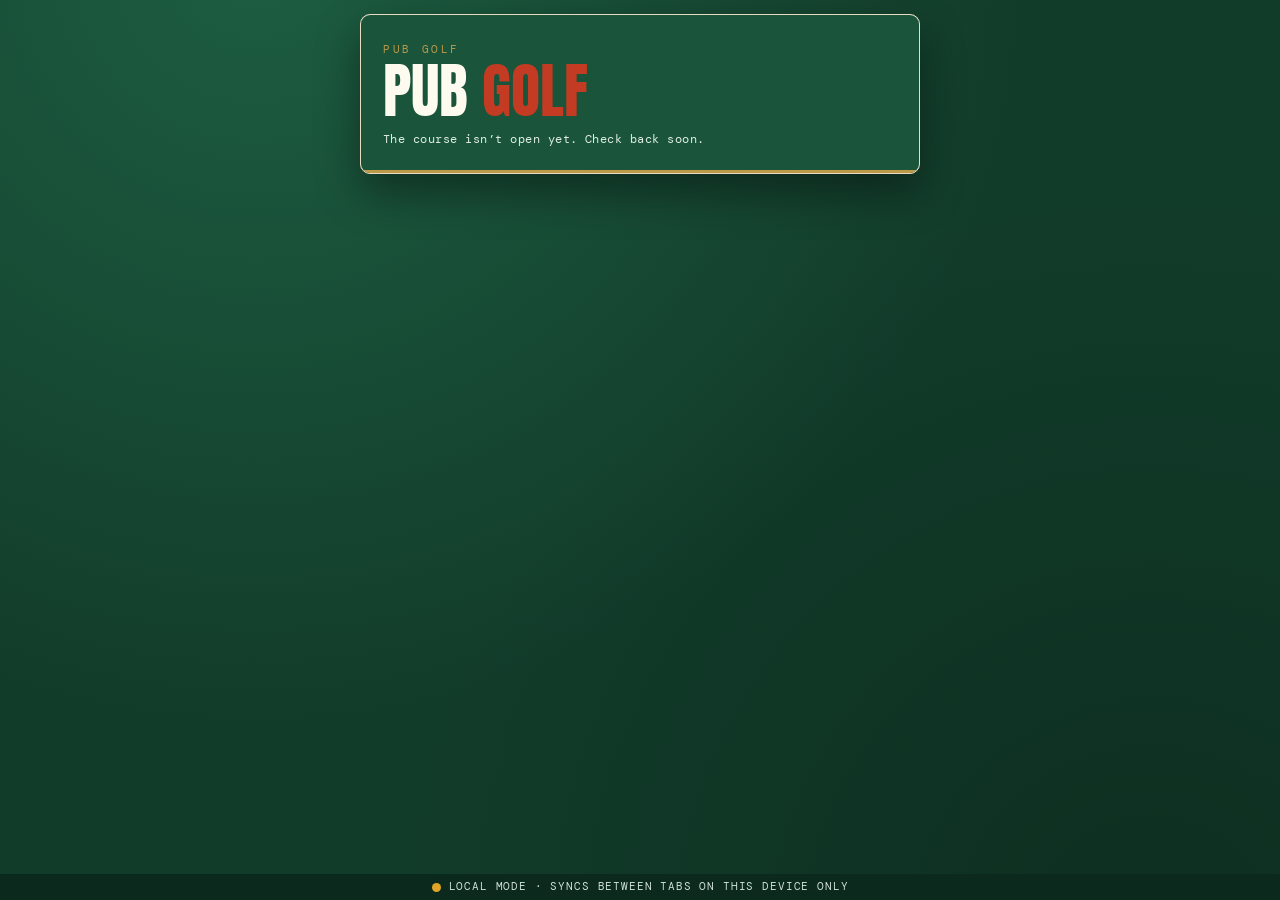
<file: index.html>
<!DOCTYPE html>
<html lang="en">
<head>
<meta charset="UTF-8">
<meta name="viewport" content="width=device-width, initial-scale=1, viewport-fit=cover">
<meta name="theme-color" content="#123c2a">
<title>Pub Golf</title>
<link rel="preconnect" href="https://fonts.googleapis.com">
<link rel="preconnect" href="https://fonts.gstatic.com" crossorigin>
<link href="https://fonts.googleapis.com/css2?family=Anton&family=DM+Sans:opsz,wght@9..40,400;9..40,500;9..40,700&family=DM+Mono:wght@400;500&display=swap" rel="stylesheet">
<link rel="stylesheet" href="assets/style.css">
</head>
<body>
<main class="wrap" id="app" aria-live="polite"></main>
<script src="assets/core.js"></script>
<script>
(function () {
'use strict';
const { esc, fmtPar, parClass } = PG;
const app = document.getElementById('app');
let st = null, tab = 'card', meId = PG.me.get();
try { tab = sessionStorage.getItem('pg_tab') || 'card'; } catch (e) {}
const dismissedKey = PG.store.key + ':dismissed';
const getDismissed = () => { try { return localStorage.getItem(dismissedKey); } catch (e) { return null; } };

function me() { return st && st.players.find(p => p.id === meId); }

function render(force) {
  if (!st) return;
  document.title = st.game.status === 'draft' || !st.holes.length ? 'Pub Golf' : st.game.name + ' · Pub Golf';
  if (st.game.status === 'draft' || !st.holes.length) return blank();
  const p = me();
  if (!p && st.game.status === 'live') {
    /* don't wipe a name being typed when another tab changes the data */
    if (!force && document.activeElement && document.activeElement.id === 'nm') return;
    return join();
  }
  game(p);
}

/* Draft: the public page shows nothing about the course until the organiser opens it. */
function blank() {
  app.innerHTML = '<section class="panel"><div class="hero"><div class="eyebrow">Pub Golf</div><h1>Pub <span>Golf</span></h1>' +
    '<p class="sub-h">The course isn’t open yet. Check back soon.</p></div></section>';
}

function join(err) {
  const g = st.game, par = PG.coursePar(st);
  app.innerHTML =
    '<section class="panel"><div class="hero"><div class="eyebrow">' + (g.date ? esc(PG.fmtDate(g.date)) : 'Pub Golf') + '</div>' +
    '<h1>' + esc(g.name) + '</h1><p class="sub-h">' + st.holes.length + ' holes · par ' + par + ' · ' + st.players.length + ' playing</p></div>' +
    '<form class="bd" id="jf" novalidate><div class="field"><label for="nm">Your name</label>' +
    '<input id="nm" maxlength="24" autocomplete="nickname" autocapitalize="words" required placeholder="What should the board call you?"></div>' +
    '<button class="btn" type="submit">Tee off →</button><p class="err" id="je">' + esc(err || '') + '</p>' +
    '<p class="muted">Already playing on another phone? Enter the same name to pick up your card.</p></form></section>';
  const f = document.getElementById('jf');
  f.addEventListener('submit', async ev => {
    ev.preventDefault();
    const name = document.getElementById('nm').value, b = f.querySelector('button');
    b.disabled = true;
    try { setMe((await PG.store.join(name)).id); }
    catch (e) {
      if (e.message === 'name_taken' && confirm('“' + name.trim() + '” is already playing. Is that you?')) {
        try { setMe((await PG.store.join(name, true)).id); return; } catch (x) { e = x; }
      }
      document.getElementById('je').textContent = PG.errText(e); b.disabled = false;
    }
  });
  setTimeout(() => document.getElementById('nm') && document.getElementById('nm').focus(), 50);
}

function setMe(id) { meId = id; PG.me.set(id); render(true); }

function game(p) {
  const g = st.game, rows = PG.leaderboard(st), mine = p && rows.find(r => r.p.id === p.id);
  const cur = st.holes.find(h => h.id === g.current), bc = PG.latestBroadcast(st);
  const tabs = [['card', 'My card'], ['board', 'Board'], ['course', 'Course'], ['rules', 'Rules']].filter(t => p || t[0] !== 'card');
  if (!tabs.some(t => t[0] === tab)) tab = tabs[0][0];
  let h = '<header class="topbar"><div class="who"><div class="course">' + esc(g.name) + (g.status === 'finished' ? ' · Final' : '') + '</div>' +
    '<div class="pname">' + (p ? esc(p.name) : 'Final results') + '</div>' +
    '<div class="meta">' + (cur && g.status === 'live' ? 'Now at hole ' + (PG.holeIndex(st, cur.id) + 1) + ': ' + esc(cur.venue) : st.holes.length + ' holes · par ' + PG.coursePar(st)) +
    (g.settings.lastOrders && g.status === 'live' ? ' · last orders ' + g.settings.lastOrders : '') + '</div></div>' +
    (p ? '<button type="button" id="sw">Not you?</button>' : '') + '</header>';
  if (bc && bc.id !== getDismissed()) h += '<div class="banner" role="status"><div><b>From the organiser</b>' + esc(bc.body) + '</div><button class="x" type="button" id="bx" aria-label="Dismiss">✕</button></div>';
  h += '<nav class="tabs" role="tablist">' + tabs.map(t => '<button type="button" role="tab" data-t="' + t[0] + '" aria-selected="' + (tab === t[0]) + '" class="' + (tab === t[0] ? 'active' : '') + '">' + t[1] + '</button>').join('') + '</nav>';
  h += '<section class="panel">' + ({ card: () => card(p, mine), board: () => board(rows, p), course, rules })[tab]() + '</section>';
  h += PG.promoHtml(st);
  app.innerHTML = h;
}

function card(p, mine) {
  const sc = st.scores[p.id] || {}, g = st.game;
  return st.holes.map((h, i) => {
    const e = sc[h.id], v = PG.holeScore(h, e, g), why = g.status === 'finished' ? 'finished' : PG.blockReason(st, h);
    const tag = h.mode !== 'none' ? '<span class="tag' + (h.mode === 'bonus' ? ' green' : h.mode === 'required' ? ' brass' : '') + '">' + PG.MODE_TAG[h.mode] + '</span>' : '';
    const cell = v != null ? '<span class="sc set">' + v + '</span>' : why && why !== 'finished' ? '<span class="sc lock" aria-label="Not open">🔒</span>' : '<span class="sc">—</span>';
    return '<button type="button" class="hole-row' + (h.id === g.current && g.status === 'live' ? ' now' : '') + '" data-h="' + h.id + '"' + (why ? ' aria-disabled="true"' : '') + '>' +
      '<span class="hole-no">' + (i + 1) + '</span><span class="hole-mid"><span class="nm">' + esc(h.venue) + '</span>' +
      '<span class="dr">' + esc(h.drink || 'Any drink') + (h.soft ? ' · or ' + esc(h.soft) : '') + '</span>' +
      (h.activity && h.mode !== 'none' ? '<span class="ff">' + tag + esc(h.activity) + '</span>' : '') + '</span>' +
      '<span class="hole-par">par<b>' + h.par + '</b></span>' + cell + '</button>';
  }).join('') +
    '<div class="card-foot"><span class="lbl">Total · thru ' + mine.thru + '</span><span class="val">' + (mine.thru ? mine.total : '—') +
    (mine.thru ? '<small class="' + parClass(mine.toPar) + '">' + fmtPar(mine.toPar) + '</small>' : '') + '</span></div>';
}

function board(rows, p) {
  if (!rows.length) return '<p class="empty">No players yet.</p>';
  const lb = rows.map(r => '<div class="lb-row' + (r.pos === 1 && r.thru ? ' lead' : '') + (p && r.p.id === p.id ? ' me' : '') + '">' +
    '<span class="lb-pos">' + (r.thru ? (r.tie ? 'T' : '') + r.pos : '–') + '</span>' +
    '<span class="lb-name">' + esc(r.p.name) + '<span class="thru">' + (r.thru === st.holes.length ? 'Finished' : 'Thru ' + r.thru) + (r.pens ? ' · ' + r.pens + ' pen' : '') + '</span></span>' +
    '<span class="lb-topar ' + parClass(r.toPar) + '">' + (r.thru ? fmtPar(r.toPar) : '') + '</span><span class="lb-tot">' + (r.thru ? r.total + ' shots' : '') + '</span></div>').join('');
  return lb + '<details><summary class="res-tools" style="cursor:pointer;list-style:none"><span class="btn ghost sm">Show full grid</span><span class="btn ghost sm" id="csv" role="button">Download CSV</span></summary>' + grid(rows) + '</details>';
}

function grid(rows) {
  return '<div class="res-scroll"><table class="res"><thead><tr><th class="nm">Player</th>' + st.holes.map((h, i) => '<th title="' + esc(h.venue) + '">' + (i + 1) + '<br>p' + h.par + '</th>').join('') + '<th>Tot</th><th>+/−</th></tr></thead><tbody>' +
    rows.map(r => '<tr><td class="nm">' + esc(r.p.name) + '</td>' + r.cells.map(c => '<td>' + (c.v == null ? '' : c.e.result === 'forfeit' ? 'F' + c.v : c.e.result === 'dnf' ? 'X' + c.v : c.v) + '</td>').join('') +
      '<td class="tot">' + (r.thru ? r.total : '') + '</td><td class="' + parClass(r.toPar) + '">' + (r.thru ? fmtPar(r.toPar) : '') + '</td></tr>').join('') +
    '</tbody></table></div><p class="muted" style="padding:10px 14px">F = forfeit, X = didn’t finish.</p>';
}

function course() {
  return st.holes.map((h, i) => '<article class="course-item"><div class="top"><span class="hole-no">' + (i + 1) + '</span><div style="flex:1;min-width:0"><h2 style="font-size:20px">' + esc(h.venue) + '</h2>' +
    (h.address ? '<a href="' + PG.mapUrl(h) + '" target="_blank" rel="noopener">' + esc(h.address) + ' ↗</a>' : '<a href="' + PG.mapUrl(h) + '" target="_blank" rel="noopener">Open in Maps ↗</a>') + '</div>' +
    '<span class="hole-par">par<b>' + h.par + '</b></span></div><dl>' +
    '<dt>Drink</dt><dd>' + esc(h.drink || 'Any drink') + '</dd>' + (h.soft ? '<dt>Soft</dt><dd>' + esc(h.soft) + ' (same par)</dd>' : '') +
    (h.mode !== 'none' ? '<dt>' + PG.MODE_TAG[h.mode] + '</dt><dd>' + esc(h.activity) + (h.mode === 'required' ? ' (skip it: +' + h.strokes + ')' : '') + '</dd>' : '') +
    (h.arrive ? '<dt>Arrive</dt><dd>by ' + h.arrive + '</dd>' : '') + (h.notes ? '<dt>Note</dt><dd>' + esc(h.notes) + '</dd>' : '') + '</dl></article>').join('');
}

function rules() {
  const g = st.game, li = (a, mark) => a.map(x => '<li><span class="pen">' + mark + '</span>' + esc(x) + '</li>').join('');
  return '<div class="bd rules"><h3>How to play</h3><ul>' + g.rules.how.map((x, i) => '<li><span class="pen">' + (i + 1) + '</span>' + esc(x) + '</li>').join('') +
    '<li><span class="pen">' + (g.rules.how.length + 1) + '</span>Didn’t finish a drink? That scores par + ' + g.settings.dnf + '.</li></ul>' +
    (g.penalties.length ? '<h3>Penalty strokes</h3><ul>' + g.penalties.map(p => '<li><span class="pen">+' + p.strokes + '</span>' + esc(p.label) + '</li>').join('') + '</ul>' : '') +
    (g.rules.etiquette.length ? '<h3>Etiquette</h3><ul>' + li(g.rules.etiquette, '·') + '</ul>' : '') + '</div>';
}

app.addEventListener('click', ev => {
  const t = ev.target.closest('[data-t]');
  if (t) { tab = t.dataset.t; try { sessionStorage.setItem('pg_tab', tab); } catch (e) {} render(); return; }
  if (ev.target.closest('#sw')) { if (confirm('Switch player on this phone? Your scores stay on the board.')) setMe(null); return; }
  if (ev.target.closest('#bx')) { const b = PG.latestBroadcast(st); try { localStorage.setItem(dismissedKey, b.id); } catch (e) {} render(); return; }
  if (ev.target.closest('#csv')) { ev.preventDefault(); PG.download((st.game.name || 'pub-golf').replace(/\W+/g, '-') + '-results.csv', PG.resultsCsv(st), 'text/csv'); return; }
  const row = ev.target.closest('[data-h]');
  if (row) {
    const h = st.holes.find(x => x.id === row.dataset.h), p = me();
    if (!h || !p) return;
    if (st.game.status === 'finished') return PG.toast('The round is finished.');
    const why = PG.blockReason(st, h);
    if (why) return PG.toast(PG.errText(new Error(why)));
    PG.sheet({ st, hole: h, entry: (st.scores[p.id] || {})[h.id],
      onSave: e => PG.store.submit(p.id, h.id, e), onClear: () => PG.store.submit(p.id, h.id, null) });
  }
});

PG.store.subscribe(v => { st = v; render(); });
PG.store.get().then(v => { st = v; render(); });
PG.liveStrip();
})();
</script>
</body>
</html>
</file>
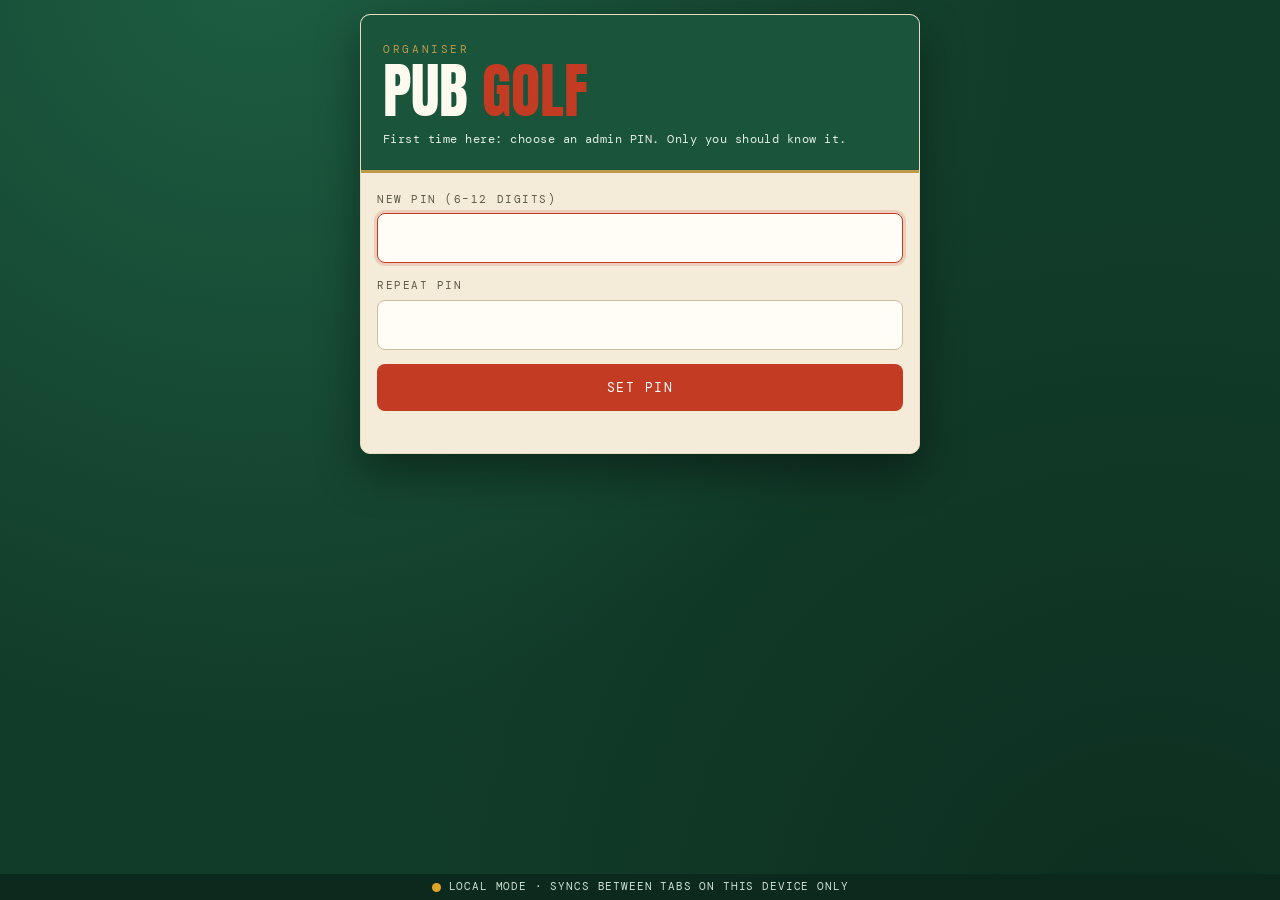
<file: admin.html>
<!DOCTYPE html>
<html lang="en">
<head>
<meta charset="UTF-8">
<meta name="viewport" content="width=device-width, initial-scale=1, viewport-fit=cover">
<meta name="theme-color" content="#123c2a">
<meta name="robots" content="noindex">
<title>Admin · Pub Golf</title>
<link rel="preconnect" href="https://fonts.googleapis.com">
<link rel="preconnect" href="https://fonts.gstatic.com" crossorigin>
<link href="https://fonts.googleapis.com/css2?family=Anton&family=DM+Sans:opsz,wght@9..40,400;9..40,500;9..40,700&family=DM+Mono:wght@400;500&display=swap" rel="stylesheet">
<link rel="stylesheet" href="assets/style.css">
<style>
  .hole-ed{border-bottom:1px solid var(--line)}
  .hole-ed:last-child{border-bottom:none}
  .hole-ed>.hole-row{cursor:pointer}
  .hole-ed.open>.hole-row{background:var(--felt);color:var(--card)}
  .hole-ed.open>.hole-row .dr,.hole-ed.open>.hole-row .hole-par{color:#cfe0d5}
  .hole-ed.open>.hole-row .hole-par b{color:#fff}
  .hole-form{padding:16px;background:var(--card)}
  .hole-form .tools{display:flex;gap:8px;flex-wrap:wrap;margin-top:6px}
  .hole-form .tools .btn{flex:1;min-width:90px}
  .chev{font-family:"DM Mono",monospace;font-size:12px;color:var(--ink-soft);flex:none}
  .live-holes .hole-row{cursor:default}
  .mini{display:flex;gap:6px;flex:none}
  .mini button{min-width:44px;min-height:40px;border-radius:8px;border:1.5px solid var(--line);background:var(--paper);cursor:pointer;font-family:"DM Mono",monospace;font-size:10px;letter-spacing:.06em;text-transform:uppercase;padding:0 8px}
  .mini button.on{background:var(--flag);border-color:var(--flag);color:#fff}
  .mini button.cur{background:var(--felt);border-color:var(--felt);color:#fff}
  .status-seg{display:flex;gap:4px;background:var(--card-2);padding:4px;border-radius:9px}
  .status-seg button{flex:1;border:none;background:none;padding:12px 4px;border-radius:6px;cursor:pointer;font-family:"DM Mono",monospace;font-size:11px;letter-spacing:.08em;text-transform:uppercase;color:var(--ink-soft)}
  .status-seg button.on{background:var(--flag);color:#fff}
  .status-seg button.on[data-s=draft]{background:#8b8670}
  .status-seg button.on[data-s=finished]{background:var(--felt)}
  .pen-ed{display:grid;grid-template-columns:1fr 70px 44px;gap:6px;margin-bottom:6px}
  .pen-ed input{padding:10px;border:1.5px solid var(--line);border-radius:8px;background:var(--paper);font-size:15px;min-width:0}
  .pen-ed button{border:1.5px solid var(--line);border-radius:8px;background:var(--paper);cursor:pointer}
  .links{display:grid;gap:8px}
  .links a{display:flex;justify-content:space-between;gap:10px;padding:12px;border:1.5px solid var(--line);border-radius:8px;background:var(--paper);text-decoration:none;font-size:14px;overflow:hidden}
  .links a span:last-child{font-family:"DM Mono",monospace;font-size:12px;color:var(--ink-soft);white-space:nowrap;overflow:hidden;text-overflow:ellipsis}
  .danger{border-top:1px dashed var(--line);margin-top:18px;padding-top:14px}
  .p-act{display:flex;gap:4px;justify-content:flex-end}
  .p-act button{border:none;background:none;cursor:pointer;font-size:13px;padding:6px;border-radius:6px}
  .p-act button:hover{background:var(--paper)}
</style>
</head>
<body>
<main class="wrap" id="app"></main>
<script src="assets/core.js"></script>
<script>
(function () {
'use strict';
const { esc, fmtPar, parClass } = PG, S = PG.store;
const app = document.getElementById('app');
const PIN_KEY = S.key + ':admin';
let st = null, PIN = null, tab = 'course', openHole = null;
try { PIN = sessionStorage.getItem(PIN_KEY); tab = sessionStorage.getItem('pg_admin_tab') || 'course'; } catch (e) {}

/* Unsaved form edits pause live re-renders so typing is never wiped. */
const dirty = () => !!app.querySelector('form[data-dirty]');
app.addEventListener('input', ev => { const f = ev.target.closest('form.track'); if (f) f.dataset.dirty = '1'; });

async function act(fn, ok) {
  try { const r = await fn(); if (ok) PG.toast(ok); return r; }
  catch (e) { PG.toast(PG.errText(e)); if (e.message === 'bad_pin') signOut(); throw e; }
}
function signOut() { PIN = null; try { sessionStorage.removeItem(PIN_KEY); } catch (e) {} render(); }

function render(force) {
  if (!st) return;
  if (!force && dirty()) return;
  if (!PIN) return gate();
  const g = st.game;
  const tabs = [['course', 'Course'], ['live', 'Live'], ['scores', 'Scores'], ['settings', 'Settings'], ['tools', 'Tools']];
  app.innerHTML =
    '<header class="topbar"><div class="who"><div class="course">Organiser · ' + ({ draft: 'Draft, hidden', live: 'Live', finished: 'Finished' })[g.status] + '</div>' +
    '<div class="pname">' + esc(g.name) + '</div><div class="meta">' + st.holes.length + ' holes · par ' + PG.coursePar(st) + ' · ' + st.players.length + ' players</div></div>' +
    '<button type="button" data-a="signout">Lock</button></header>' +
    '<nav class="tabs" role="tablist">' + tabs.map(t => '<button type="button" role="tab" data-t="' + t[0] + '" aria-selected="' + (tab === t[0]) + '" class="' + (tab === t[0] ? 'active' : '') + '">' + t[1] + '</button>').join('') + '</nav>' +
    ({ course, live, scores, settings, tools })[tab]();
}

/* ---------- PIN gate ---------- */
function gate() {
  const first = !st.hasPin;
  app.innerHTML = '<section class="panel"><div class="hero"><div class="eyebrow">Organiser</div><h1>Pub <span>Golf</span></h1>' +
    '<p class="sub-h">' + (first ? 'First time here: choose an admin PIN. Only you should know it.' : 'Enter your admin PIN.') + '</p></div>' +
    '<form class="bd" id="gf" novalidate><div class="field"><label for="pin">' + (first ? 'New PIN (6–12 digits)' : 'PIN') + '</label>' +
    '<input id="pin" type="password" inputmode="numeric" autocomplete="' + (first ? 'new-password' : 'current-password') + '" maxlength="12" required></div>' +
    (first ? '<div class="field"><label for="pin2">Repeat PIN</label><input id="pin2" type="password" inputmode="numeric" autocomplete="new-password" maxlength="12" required></div>' : '') +
    '<button class="btn" type="submit">' + (first ? 'Set PIN' : 'Unlock') + '</button><p class="err" id="ge"></p></form></section>';
  const f = document.getElementById('gf');
  f.addEventListener('submit', async ev => {
    ev.preventDefault();
    const p = document.getElementById('pin').value.trim(), er = document.getElementById('ge'), b = f.querySelector('button');
    er.textContent = '';
    if (first && p !== document.getElementById('pin2').value.trim()) { er.textContent = 'PINs don’t match.'; return; }
    b.disabled = true;
    try { await (first ? S.initPin(p) : S.checkPin(p)); PIN = p; try { sessionStorage.setItem(PIN_KEY, p); } catch (e) {} st = await S.get(); render(true); }
    catch (e) { er.textContent = PG.errText(e); b.disabled = false; }
  });
  setTimeout(() => { const i = document.getElementById('pin'); i && i.focus(); }, 50);
}

/* ---------- Course: venues, drinks, activities ---------- */
function opts(list, val, labelFn) {
  return list.map(x => { const v = typeof x === 'string' ? x : x.name; return '<option value="' + esc(v) + '"' + (v === val ? ' selected' : '') + '>' + esc(labelFn ? labelFn(x) : v) + '</option>'; }).join('');
}
/* A select of preset choices plus "Custom…" that reveals a free-text box. */
function choice(name, label, list, val, opt) {
  const names = list.map(x => typeof x === 'string' ? x : x.name), custom = !!val && !names.includes(val);
  return '<div class="field"><label for="' + name + '">' + label + '</label><select id="' + name + '" data-choice="' + name + '">' +
    (opt.none ? '<option value=""' + (!val ? ' selected' : '') + '>' + opt.none + '</option>' : '') +
    opts(list, custom ? null : val, opt.fmt) + '<option value="__custom"' + (custom ? ' selected' : '') + '>Custom…</option></select>' +
    '<input name="' + name + '" data-custom="' + name + '" value="' + esc(custom ? val : '') + '" maxlength="' + (opt.max || 80) + '" placeholder="Type your own"' + (custom ? '' : ' hidden') + ' style="margin-top:6px"></div>';
}
function holeForm(h) {
  const P = st.game.presets;
  return '<form class="hole-form track" data-id="' + esc(h.id || '') + '" novalidate>' +
    '<div class="field"><label for="venue">Venue *</label><input id="venue" name="venue" value="' + esc(h.venue) + '" maxlength="60" required placeholder="e.g. The Red Lion"></div>' +
    '<div class="row3"><div class="field"><label for="address">Address</label><input id="address" name="address" value="' + esc(h.address) + '" maxlength="120" placeholder="Street, postcode"></div>' +
    '<div class="field"><label for="arrive">Arrive by</label><input id="arrive" name="arrive" type="time" value="' + esc(h.arrive) + '"></div></div>' +
    '<div class="field"><label for="notes">Notes for players</label><input id="notes" name="notes" value="' + esc(h.notes) + '" maxlength="200" placeholder="e.g. Upstairs bar, cash only"></div>' +
    '<div class="row3">' + choice('drink', 'Drink', P.drinks, h.drink, { fmt: d => d.name + ' (par ' + d.par + ')', none: 'Any drink' }) +
    '<div class="field"><label for="par">Par</label><input id="par" name="par" type="number" inputmode="numeric" min="1" max="10" value="' + h.par + '"></div></div>' +
    choice('soft', 'Soft option (same par)', P.softs, h.soft, { none: 'None' }) +
    choice('activity', 'Activity', P.activities, h.activity, { none: 'No activity', max: 200 }) +
    '<div class="row3"><div class="field"><label for="mode">Activity rule</label><select id="mode" name="mode">' +
    Object.entries(PG.MODES).filter(([k]) => k !== 'none').map(([k, v]) => '<option value="' + k + '"' + (h.mode === k || (h.mode === 'none' && k === 'forfeit') ? ' selected' : '') + '>' + v + '</option>').join('') + '</select></div>' +
    '<div class="field"><label for="strokes">Skip +</label><input id="strokes" name="strokes" type="number" min="1" max="5" value="' + h.strokes + '"></div></div>' +
    '<div class="tools"><button class="btn" type="submit">Save hole</button>' +
    (h.id ? '<button class="btn ghost" type="button" data-a="up">↑ Up</button><button class="btn ghost" type="button" data-a="down">↓ Down</button><button class="btn ghost" type="button" data-a="del">Delete</button>'
      : '<button class="btn ghost" type="button" data-a="cancel">Cancel</button>') + '</div></form>';
}
const blankHole = () => { const d = st.game.presets.drinks[0]; return { id: '', venue: '', address: '', arrive: '', notes: '', drink: d ? d.name : '', soft: st.game.presets.softs[0] || '', par: d ? d.par : 4, activity: '', mode: 'forfeit', strokes: 1 }; };
function course() {
  const rows = st.holes.map((h, i) => '<div class="hole-ed' + (openHole === h.id ? ' open' : '') + '">' +
    '<div class="hole-row" role="button" tabindex="0" data-open="' + h.id + '" aria-expanded="' + (openHole === h.id) + '"><span class="hole-no">' + (i + 1) + '</span>' +
    '<span class="hole-mid"><span class="nm">' + esc(h.venue) + '</span><span class="dr">' + esc(h.drink || 'Any drink') + (h.mode !== 'none' ? ' · ' + PG.MODE_TAG[h.mode] : '') + '</span></span>' +
    '<span class="hole-par">par<b>' + h.par + '</b></span><span class="chev">' + (openHole === h.id ? '▲' : '▼') + '</span></div>' +
    (openHole === h.id ? holeForm(h) : '') + '</div>').join('');
  const adding = openHole === 'new';
  return '<section class="panel">' + (rows || (adding ? '' : '<p class="empty">No holes yet. Add your first pub below.<br>Players see a blank page until you go live.</p>')) +
    (adding ? '<div class="hole-ed open"><div class="hole-row"><span class="hole-no">' + (st.holes.length + 1) + '</span><span class="hole-mid"><span class="nm">New hole</span></span></div>' + holeForm(blankHole()) + '</div>' : '') +
    '</section>' + (adding || st.holes.length >= 18 ? '' : '<button class="btn" type="button" data-a="add">+ Add hole ' + (st.holes.length + 1) + '</button>') +
    '<p class="foot-note">Drink, soft option and activity lists are set in Settings · up to 18 holes</p>';
}
function readHole(f) {
  const val = n => { const s = f.querySelector('[data-choice="' + n + '"]'); return s.value === '__custom' ? f.querySelector('[data-custom="' + n + '"]').value : s.value; };
  const fd = new FormData(f);
  return { id: f.dataset.id || undefined, venue: fd.get('venue'), address: fd.get('address'), arrive: fd.get('arrive'), notes: fd.get('notes'),
    drink: val('drink'), soft: val('soft'), activity: val('activity'), par: fd.get('par'), mode: fd.get('mode'), strokes: fd.get('strokes') };
}

/* ---------- Live control ---------- */
function live() {
  const g = st.game, base = location.origin + location.pathname.replace(/admin(\.html)?$/, '');
  const demo = PG.demo ? '?demo=1' : '';
  const bc = PG.latestBroadcast(st);
  return '<section class="panel"><div class="bd"><h3>Round status</h3><div class="status-seg">' +
    [['draft', 'Draft'], ['live', 'Live'], ['finished', 'Finished']].map(([k, v]) => '<button type="button" data-s="' + k + '" class="' + (g.status === k ? 'on' : '') + '">' + v + '</button>').join('') + '</div>' +
    '<p class="muted" style="margin-top:8px">' + ({ draft: 'Players see a blank page. Set up the course, then go Live.', live: 'Players can join and score open holes.', finished: 'Scoring closed. Players see final results.' })[g.status] + '</p></div></section>' +
    (st.holes.length ? '<section class="panel"><div class="bd" style="padding-bottom:6px"><h3>Holes</h3><div class="btns"><button class="btn green sm" type="button" data-a="prev">← Previous</button><button class="btn sm" type="button" data-a="next">Next hole →</button></div>' +
      '<p class="muted" style="margin:8px 0 0">Current = where the group is now' + (g.settings.noAhead ? '. Players can only score up to it (no playing ahead is on).' : '.') + ' Lock stops scoring on a hole.</p></div>' +
      '<div class="live-holes">' + st.holes.map((h, i) => '<div class="hole-row' + (g.current === h.id ? ' now' : '') + '"><span class="hole-no">' + (i + 1) + '</span><span class="hole-mid"><span class="nm">' + esc(h.venue) + '</span><span class="dr">' +
        Object.keys(st.scores).filter(pid => st.scores[pid][h.id]).length + ' / ' + st.players.length + ' scored</span></span>' +
        '<span class="mini"><button type="button" data-cur="' + h.id + '" class="' + (g.current === h.id ? 'cur' : '') + '" aria-pressed="' + (g.current === h.id) + '">' + (g.current === h.id ? 'Now' : 'Set') + '</button>' +
        '<button type="button" data-lock="' + h.id + '" class="' + (h.locked ? 'on' : '') + '" aria-pressed="' + h.locked + '">' + (h.locked ? 'Locked' : 'Lock') + '</button></span></div>').join('') + '</div></section>' : '') +
    '<section class="panel"><form class="bd track" id="bcf"><h3>Message everyone</h3><div class="field"><label for="bc">Shows as a banner on every phone</label><textarea id="bc" maxlength="200" style="min-height:70px" placeholder="e.g. Moving to The Crown in 10 minutes"></textarea></div>' +
    '<div class="btns"><button class="btn" type="submit">Send</button>' + (bc ? '<button class="btn ghost" type="button" data-a="bcclear">Clear current</button>' : '') + '</div>' +
    (bc ? '<p class="muted" style="margin-top:8px">Showing now: “' + esc(bc.body) + '”</p>' : '') + '</form></section>' +
    '<section class="panel"><div class="bd"><h3>Share</h3><div class="links">' +
    '<a href="' + esc(base + demo) + '" target="_blank" rel="noopener"><span>Player page</span><span>' + esc(base + demo) + '</span></a>' +
    '<a href="' + esc(base + 'board.html' + demo) + '" target="_blank" rel="noopener"><span>Big screen (TV)</span><span>' + esc(base + 'board.html' + demo) + '</span></a></div>' +
    '<button class="btn ghost" type="button" data-a="copy" style="margin-top:10px">Copy player link</button></div></section>';
}

/* ---------- Scores ---------- */
function scores() {
  if (!st.players.length) return '<section class="panel"><p class="empty">No players yet. They appear here when they join.</p></section>';
  const rows = PG.leaderboard(st);
  return '<section class="panel"><div class="res-tools"><button class="btn ghost sm" type="button" data-a="csv">Download CSV</button></div><div class="res-scroll"><table class="res"><thead><tr><th class="nm">Player</th>' +
    st.holes.map((h, i) => '<th title="' + esc(h.venue) + '">' + (i + 1) + '<br>p' + h.par + '</th>').join('') + '<th>Tot</th><th>+/−</th><th></th></tr></thead><tbody>' +
    rows.map(r => '<tr><td class="nm">' + (r.thru ? (r.tie ? 'T' : '') + r.pos + '. ' : '') + esc(r.p.name) + '</td>' +
      r.cells.map((c, i) => '<td><button type="button" class="cell" data-p="' + r.p.id + '" data-h="' + st.holes[i].id + '" aria-label="Edit ' + esc(r.p.name) + ' hole ' + (i + 1) + '">' +
        (c.v == null ? '·' : c.e.result === 'forfeit' ? 'F' + c.v : c.e.result === 'dnf' ? 'X' + c.v : c.v) + '</button></td>').join('') +
      '<td class="tot">' + (r.thru ? r.total : '') + '</td><td class="' + parClass(r.toPar) + '">' + (r.thru ? fmtPar(r.toPar) : '') + '</td>' +
      '<td><span class="p-act"><button type="button" data-ren="' + r.p.id + '" aria-label="Rename ' + esc(r.p.name) + '">✎</button><button type="button" data-rm="' + r.p.id + '" aria-label="Remove ' + esc(r.p.name) + '">✕</button></span></td></tr>').join('') +
    '</tbody></table></div><p class="muted" style="padding:10px 14px">Tap any cell to fix a score. Admin edits work even on locked holes. F = forfeit, X = didn’t finish.</p></section>';
}

/* ---------- Settings ---------- */
function settings() {
  const g = st.game, s = g.settings, P = g.presets;
  return '<form class="track" id="sf" novalidate>' +
    '<section class="panel"><div class="bd"><h3>Game</h3><div class="row3"><div class="field"><label for="gname">Name</label><input id="gname" name="name" maxlength="40" value="' + esc(g.name) + '"></div>' +
    '<div class="field"><label for="gdate">Date</label><input id="gdate" name="date" type="date" value="' + esc(g.date) + '"></div></div>' +
    '<div class="row2"><div class="field"><label for="dnf">Didn’t finish = par +</label><input id="dnf" name="dnf" type="number" min="0" max="5" value="' + s.dnf + '"></div>' +
    '<div class="field"><label for="lo">Last orders (optional)</label><input id="lo" name="lastOrders" type="time" value="' + esc(s.lastOrders) + '"></div></div>' +
    '<label class="tick"><input type="checkbox" name="noAhead"' + (s.noAhead ? ' checked' : '') + '> No playing ahead: players can only score up to the current hole</label></div></section>' +
    '<section class="panel"><div class="bd"><h3>Penalty strokes</h3><div id="pens">' + g.penalties.map(penRow).join('') + '</div>' +
    '<button class="btn ghost sm" type="button" data-a="addpen">+ Add penalty</button></div></section>' +
    '<section class="panel"><div class="bd"><h3>Rules shown to players</h3>' +
    '<div class="field"><label for="how">How to play (one per line)</label><textarea id="how" name="how">' + esc(g.rules.how.join('\n')) + '</textarea></div>' +
    '<div class="field"><label for="eti">Etiquette (one per line)</label><textarea id="eti" name="etiquette">' + esc(g.rules.etiquette.join('\n')) + '</textarea></div>' +
    '<button class="btn ghost sm" type="button" data-def="rules">Restore default rules</button></div></section>' +
    '<section class="panel"><div class="bd"><h3>Choice lists for the course editor</h3>' +
    '<div class="field"><label for="drinks">Drinks: name | par (one per line)</label><textarea id="drinks" name="drinks" style="min-height:180px">' + esc(P.drinks.map(d => d.name + ' | ' + d.par).join('\n')) + '</textarea></div>' +
    '<div class="field"><label for="softs">Soft options (one per line)</label><textarea id="softs" name="softs">' + esc(P.softs.join('\n')) + '</textarea></div>' +
    '<div class="field"><label for="acts">Activities (one per line)</label><textarea id="acts" name="activities" style="min-height:180px">' + esc(P.activities.join('\n')) + '</textarea></div>' +
    '<button class="btn ghost sm" type="button" data-def="lists">Restore default lists</button>' +
    '<p class="muted" style="margin-top:8px">Changing a list doesn’t change holes you’ve already saved.</p></div></section>' +
    '<section class="panel"><div class="bd"><h3>Promo card (optional)</h3><label class="tick"><input type="checkbox" name="promoOn"' + (s.promo.on ? ' checked' : '') + '> Show a “now playing” Spotify card under the player page</label>' +
    '<div class="row2"><div class="field"><label for="pt">Track</label><input id="pt" name="promoTitle" maxlength="60" value="' + esc(s.promo.title) + '"></div>' +
    '<div class="field"><label for="pa">Artist</label><input id="pa" name="promoArtist" maxlength="60" value="' + esc(s.promo.artist) + '"></div></div>' +
    '<div class="field"><label for="pu">Link (https)</label><input id="pu" name="promoUrl" type="url" maxlength="300" value="' + esc(s.promo.url) + '"></div></div></section>' +
    '<button class="btn" type="submit" style="position:sticky;bottom:34px;box-shadow:0 10px 24px rgba(0,0,0,.35)">Save settings</button></form>';
}
const penRow = p => '<div class="pen-ed" data-id="' + esc(p.id) + '"><input aria-label="Penalty" maxlength="80" value="' + esc(p.label) + '" placeholder="e.g. Spilling your drink">' +
  '<input aria-label="Strokes" type="number" min="1" max="5" value="' + p.strokes + '"><button type="button" data-a="rmpen" aria-label="Remove penalty">✕</button></div>';
const lines = t => String(t || '').split('\n').map(x => x.trim()).filter(Boolean);

/* ---------- Tools ---------- */
function tools() {
  return '<section class="panel"><form class="bd" id="pinf" novalidate><h3>Change PIN</h3>' +
    '<div class="field"><label for="op">Current PIN</label><input id="op" type="password" inputmode="numeric" autocomplete="current-password" maxlength="12"></div>' +
    '<div class="row2"><div class="field"><label for="np">New PIN</label><input id="np" type="password" inputmode="numeric" autocomplete="new-password" maxlength="12"></div>' +
    '<div class="field"><label for="np2">Repeat</label><input id="np2" type="password" inputmode="numeric" autocomplete="new-password" maxlength="12"></div></div>' +
    '<button class="btn green" type="submit">Change PIN</button></form></section>' +
    '<section class="panel"><div class="bd"><h3>Course file</h3><p class="muted" style="margin-bottom:10px">Save this course (holes, rules, penalties, lists) to a file, or load one, for example to hand a ready course to a friend.</p>' +
    '<div class="btns"><button class="btn ghost" type="button" data-a="export">Export course</button><label class="btn ghost" for="imp">Import course</label></div>' +
    '<input type="file" id="imp" accept="application/json,.json" hidden>' +
    '<h3>Results</h3><button class="btn ghost" type="button" data-a="csv">Download results CSV</button>' +
    '<div class="danger"><h3>Danger zone</h3><div class="btns"><button class="btn ghost" type="button" data-a="resetscores">Clear all scores</button><button class="btn ghost" type="button" data-a="wipe">Remove all players</button></div>' +
    '<button class="btn ghost" type="button" data-a="factory" style="margin-top:8px">Factory reset (everything, incl. PIN)</button></div></div></section>';
}

/* ---------- events ---------- */
app.addEventListener('click', async ev => {
  const t = ev.target.closest('[data-t]');
  if (t) {
    if (dirty() && !confirm('Discard unsaved changes?')) return;
    tab = t.dataset.t; openHole = null; try { sessionStorage.setItem('pg_admin_tab', tab); } catch (e) {} return render(true);
  }
  const op = ev.target.closest('[data-open]');
  if (op) {
    if (dirty() && !confirm('Discard unsaved changes to this hole?')) return;
    openHole = openHole === op.dataset.open ? null : op.dataset.open; render(true);
    const f = app.querySelector('.hole-form'); f && f.scrollIntoView({ block: 'nearest', behavior: 'smooth' });
    return;
  }
  const b = ev.target.closest('button'); if (!b) return;
  const a = b.dataset.a, f = b.closest('form');
  try {
    if (b.dataset.s) {
      const s = b.dataset.s;
      if (s === st.game.status) return;
      if (s === 'finished' && !confirm('Finish the round? Players can no longer score.')) return;
      if (s === 'draft' && !confirm('Back to draft? Players will see a blank page.')) return;
      await act(() => S.setStatus(PIN, s), s === 'live' ? 'Live! Players can join.' : 'Status: ' + s);
    }
    else if (b.dataset.cur) await act(() => S.setCurrent(PIN, b.dataset.cur));
    else if (b.dataset.lock) { const h = st.holes.find(x => x.id === b.dataset.lock); await act(() => S.lockHole(PIN, h.id, !h.locked)); }
    else if (b.dataset.ren) {
      const p = st.players.find(x => x.id === b.dataset.ren), n = prompt('Rename player', p.name);
      if (n != null && n.trim() !== p.name) await act(() => S.renamePlayer(PIN, p.id, n), 'Renamed');
    }
    else if (b.dataset.rm) {
      const p = st.players.find(x => x.id === b.dataset.rm);
      if (confirm('Remove ' + p.name + ' and all their scores?')) await act(() => S.removePlayer(PIN, p.id), 'Removed');
    }
    else if (b.classList.contains('cell')) {
      const p = st.players.find(x => x.id === b.dataset.p), h = st.holes.find(x => x.id === b.dataset.h);
      PG.sheet({ st, hole: h, who: p.name, entry: (st.scores[p.id] || {})[h.id],
        onSave: e => act(() => S.editScore(PIN, p.id, h.id, e), 'Score saved'), onClear: () => act(() => S.editScore(PIN, p.id, h.id, null), 'Score cleared') });
    }
    else if (b.dataset.def === 'rules') {
      app.querySelector('#how').value = PG.DEFAULT_RULES.how.join('\n'); app.querySelector('#eti').value = PG.DEFAULT_RULES.etiquette.join('\n'); f.dataset.dirty = '1';
    }
    else if (b.dataset.def === 'lists') {
      app.querySelector('#drinks').value = PG.DEFAULT_DRINKS.map(d => d.name + ' | ' + d.par).join('\n');
      app.querySelector('#softs').value = PG.DEFAULT_SOFTS.join('\n'); app.querySelector('#acts').value = PG.DEFAULT_ACTIVITIES.join('\n'); f.dataset.dirty = '1';
    }
    else switch (a) {
      case 'signout': signOut(); break;
      case 'add': openHole = 'new'; render(true); setTimeout(() => { const v = app.querySelector('#venue'); v && (v.focus(), v.scrollIntoView({ block: 'center' })); }, 30); break;
      case 'cancel': openHole = null; render(true); break;
      case 'up': case 'down': await act(() => S.moveHole(PIN, f.dataset.id, a === 'up' ? -1 : 1)); break;
      case 'del': {
        const h = st.holes.find(x => x.id === f.dataset.id), n = Object.values(st.scores).filter(sc => sc[h.id]).length;
        if (confirm('Delete hole “' + h.venue + '”' + (n ? ' and ' + n + ' score(s) on it' : '') + '?')) { openHole = null; delete f.dataset.dirty; await act(() => S.deleteHole(PIN, h.id), 'Hole deleted'); }
        break;
      }
      case 'prev': case 'next': {
        const i = PG.holeIndex(st, st.game.current), j = i < 0 ? 0 : Math.min(st.holes.length - 1, Math.max(0, i + (a === 'next' ? 1 : -1)));
        if (j !== i) await act(() => S.setCurrent(PIN, st.holes[j].id), 'Now at hole ' + (j + 1));
        break;
      }
      case 'bcclear': await act(() => S.broadcast(PIN, ''), 'Message cleared'); break;
      case 'copy': {
        const url = location.origin + location.pathname.replace(/admin(\.html)?$/, '') + (PG.demo ? '?demo=1' : '');
        try { await navigator.clipboard.writeText(url); PG.toast('Link copied'); } catch (e) { prompt('Copy this link', url); }
        break;
      }
      case 'addpen': app.querySelector('#pens').insertAdjacentHTML('beforeend', penRow({ id: PG.uid(), label: '', strokes: 1 })); f.dataset.dirty = '1'; app.querySelector('#pens .pen-ed:last-child input').focus(); break;
      case 'rmpen': b.closest('.pen-ed').remove(); f.dataset.dirty = '1'; break;
      case 'csv': PG.download(st.game.name.replace(/\W+/g, '-') + '-results.csv', PG.resultsCsv(st), 'text/csv'); break;
      case 'export': PG.download(st.game.name.replace(/\W+/g, '-') + '-course.json', JSON.stringify(PG.exportCourse(st), null, 2), 'application/json'); break;
      case 'resetscores': if (confirm('Clear every score and message? Players and holes stay.')) await act(() => S.resetScores(PIN), 'Scores cleared'); break;
      case 'wipe': if (confirm('Remove all players and their scores?')) await act(() => S.wipePlayers(PIN), 'Players removed'); break;
      case 'factory':
        if (prompt('This deletes the course, players, scores, settings and the PIN. Type RESET to confirm.') === 'RESET') { await act(() => S.factoryReset(PIN)); signOut(); }
        break;
    }
  } catch (e) { /* act() already showed the error */ }
});

app.addEventListener('change', async ev => {
  const s = ev.target.closest('[data-choice]');
  if (s) {
    const n = s.dataset.choice, f = s.closest('form'), c = f.querySelector('[data-custom="' + n + '"]');
    c.hidden = s.value !== '__custom'; if (!c.hidden) c.focus();
    if (n === 'drink') { const d = st.game.presets.drinks.find(x => x.name === s.value); if (d) f.querySelector('#par').value = d.par; }
    f.dataset.dirty = '1';
  }
  if (ev.target.id === 'imp' && ev.target.files[0]) {
    const file = ev.target.files[0]; ev.target.value = '';
    if (st.holes.length && !confirm('Replace the current ' + st.holes.length + ' holes and clear all scores?')) return;
    try { const c = JSON.parse(await file.text()); const n = await act(() => S.importCourse(PIN, c)); PG.toast('Imported ' + n + ' holes. Status set to Draft.'); }
    catch (e) { if (e instanceof SyntaxError) PG.toast(PG.errText(new Error('bad_file'))); }
  }
});

app.addEventListener('keydown', ev => {
  const op = ev.target.closest('[data-open]');
  if (op && (ev.key === 'Enter' || ev.key === ' ')) { ev.preventDefault(); op.click(); }
});

app.addEventListener('submit', async ev => {
  ev.preventDefault();
  const f = ev.target, b = f.querySelector('[type=submit]');
  b && (b.disabled = true);
  try {
    if (f.classList.contains('hole-form')) {
      const h = readHole(f);
      if (!String(h.venue || '').trim()) { PG.toast('Each hole needs a venue name.'); f.querySelector('#venue').focus(); return; }
      const saved = await act(() => S.saveHole(PIN, h), 'Hole saved');
      delete f.dataset.dirty; openHole = h.id ? saved.id : null; render(true);
    }
    else if (f.id === 'bcf') {
      const m = f.querySelector('#bc').value.trim(); if (!m) return;
      await act(() => S.broadcast(PIN, m), 'Sent to everyone'); delete f.dataset.dirty; render(true);
    }
    else if (f.id === 'sf') {
      const fd = new FormData(f);
      const drinks = lines(fd.get('drinks')).map(l => { const m = l.split('|'); return { name: m[0].trim(), par: parseInt(m[1], 10) || 4 }; });
      const penalties = [...f.querySelectorAll('.pen-ed')].map(r => { const i = r.querySelectorAll('input'); return { id: r.dataset.id, label: i[0].value, strokes: i[1].value }; });
      await act(() => S.updateGame(PIN, {
        name: fd.get('name'), date: fd.get('date'),
        settings: { dnf: fd.get('dnf'), noAhead: fd.has('noAhead'), lastOrders: fd.get('lastOrders'),
          promo: { on: fd.has('promoOn'), title: fd.get('promoTitle'), artist: fd.get('promoArtist'), url: fd.get('promoUrl') } },
        rules: { how: lines(fd.get('how')), etiquette: lines(fd.get('etiquette')) },
        penalties, presets: { drinks, softs: lines(fd.get('softs')), activities: lines(fd.get('activities')) }
      }), 'Settings saved');
      delete f.dataset.dirty; render(true);
    }
    else if (f.id === 'pinf') {
      const o = f.querySelector('#op').value.trim(), n = f.querySelector('#np').value.trim();
      if (n !== f.querySelector('#np2').value.trim()) { PG.toast('New PINs don’t match.'); return; }
      await act(() => S.setPin(o, n), 'PIN changed');
      PIN = n; try { sessionStorage.setItem(PIN_KEY, n); } catch (e) {} f.reset();
    }
  } catch (e) { /* shown by act() */ }
  finally { b && b.isConnected && (b.disabled = false); }
});

window.addEventListener('beforeunload', ev => { if (dirty()) { ev.preventDefault(); ev.returnValue = ''; } });
S.subscribe(v => { st = v; render(); });
S.get().then(v => { st = v; render(true); });
PG.liveStrip();
})();
</script>
</body>
</html>
</file>
<file: assets/style.css>
/* Pub Golf: shared styles. Scorecard look carried over from Peckham Pub Golf. */
:root{
  --fairway:#123c2a; --felt:#1a543b; --card:#f4ecd8; --card-2:#efe6cf; --card-edge:#e7dcc1;
  --flag:#c23b22; --flag-d:#a82f19; --brass:#bd9a4a; --ink:#1c1b14; --ink-soft:#5c5946; --line:#cbbf9f;
  --good:#2e7d4f; --paper:#fffdf6;
  color-scheme:light;
}
*{box-sizing:border-box;margin:0;padding:0}
html{-webkit-text-size-adjust:100%}
body{
  font-family:"DM Sans",system-ui,sans-serif;color:var(--ink);background:var(--fairway);
  background-image:radial-gradient(circle at 20% -5%,#1d5e42 0%,transparent 55%),radial-gradient(circle at 90% 105%,#0d2e20 0%,transparent 50%);
  background-attachment:fixed;line-height:1.5;min-height:100vh;
  padding:max(14px,env(safe-area-inset-top)) 16px calc(44px + env(safe-area-inset-bottom));
}
.wrap{max-width:560px;margin:0 auto}
.wrap.wide{max-width:980px}
button,input,select,textarea{font:inherit;color:inherit}
a{color:inherit}
:focus-visible{outline:3px solid var(--brass);outline-offset:2px}

.panel{background:var(--card);border:1px solid var(--card-edge);border-radius:10px;box-shadow:0 18px 44px rgba(0,0,0,.4);overflow:hidden;margin-bottom:12px}
.panel .bd{padding:18px 16px}
.hero{background:var(--felt);color:var(--card);padding:26px 22px 22px;border-bottom:3px solid var(--brass)}
.eyebrow{font-family:"DM Mono",monospace;font-size:11px;letter-spacing:.24em;text-transform:uppercase;color:var(--brass);margin-bottom:6px}
.eyebrow.dark{color:var(--ink-soft);margin:16px 0 8px}
h1{font-family:"Anton",sans-serif;font-weight:400;font-size:clamp(38px,12vw,60px);line-height:.9;text-transform:uppercase;color:#fdfaf0;overflow-wrap:anywhere}
h1 span{color:var(--flag)}
h2{font-family:"Anton",sans-serif;font-weight:400;font-size:24px;line-height:1.05;text-transform:uppercase}
h3{font-family:"DM Mono",monospace;font-size:11px;letter-spacing:.14em;text-transform:uppercase;color:var(--ink-soft);margin:16px 0 6px}
h3:first-child{margin-top:0}
.sub-h{font-family:"DM Mono",monospace;font-size:12px;color:#dfeee3;margin-top:12px;letter-spacing:.04em}
.muted{color:var(--ink-soft);font-size:13px}
.empty{padding:26px 16px;text-align:center;color:var(--ink-soft);font-size:14px}

/* forms */
.field{margin-bottom:14px}
.field label,.lbl{display:block;font-family:"DM Mono",monospace;font-size:11px;letter-spacing:.14em;text-transform:uppercase;color:var(--ink-soft);margin-bottom:6px}
.field input,.field select,.field textarea{width:100%;padding:12px 13px;border:1.5px solid var(--line);border-radius:8px;background:var(--paper);font-size:16px}
.field textarea{min-height:110px;resize:vertical;line-height:1.4}
.field input:focus,.field select:focus,.field textarea:focus{outline:none;border-color:var(--flag);box-shadow:0 0 0 3px rgba(194,59,34,.16)}
.field .hint{font-size:12px;color:var(--ink-soft);margin-top:5px}
.row2{display:grid;grid-template-columns:1fr 1fr;gap:10px}
.row3{display:grid;grid-template-columns:2fr 1fr;gap:10px}
@media (max-width:420px){.row2{grid-template-columns:1fr}}
.err{color:var(--flag);font-size:13px;min-height:1.2em;margin-top:8px}
.tick{display:flex;gap:10px;align-items:flex-start;font-size:14px;padding:10px 0;cursor:pointer}
.tick input{width:20px;height:20px;flex:none;margin-top:1px;accent-color:var(--flag)}

.btn{display:inline-flex;align-items:center;justify-content:center;gap:6px;width:100%;border:none;border-radius:8px;padding:14px;cursor:pointer;
  font-family:"DM Mono",monospace;font-size:13px;letter-spacing:.12em;text-transform:uppercase;background:var(--flag);color:#fff;text-decoration:none;min-height:46px}
.btn:hover{background:var(--flag-d)}
.btn:disabled{opacity:.5;cursor:default}
.btn.ghost{background:transparent;color:var(--ink-soft);border:1.5px solid var(--line)}
.btn.ghost:hover{background:var(--card-2);color:var(--ink)}
.btn.green{background:var(--felt)}
.btn.green:hover{background:#13432e}
.btn.sm{width:auto;padding:9px 12px;font-size:11px;min-height:38px}
.btns{display:flex;gap:8px;flex-wrap:wrap}
.btns .btn{flex:1}

/* top bar + tabs */
.topbar{background:var(--felt);color:var(--card);border-radius:10px;padding:14px 16px;margin-bottom:12px;display:flex;align-items:center;justify-content:space-between;gap:12px;box-shadow:0 12px 30px rgba(0,0,0,.35)}
.topbar .who{min-width:0}
.topbar .course{font-family:"DM Mono",monospace;font-size:10px;letter-spacing:.24em;text-transform:uppercase;color:var(--brass)}
.topbar .pname{font-family:"Anton",sans-serif;font-size:20px;line-height:1.1;white-space:nowrap;overflow:hidden;text-overflow:ellipsis}
.topbar .meta{font-family:"DM Mono",monospace;font-size:11px;color:#cfe0d5}
.topbar button,.topbar a.tb{flex:none;background:transparent;border:1px solid rgba(255,255,255,.35);color:var(--card);border-radius:6px;padding:8px 11px;
  font-family:"DM Mono",monospace;font-size:10px;letter-spacing:.1em;text-transform:uppercase;cursor:pointer;text-decoration:none}
.topbar button:hover{background:rgba(255,255,255,.12)}
.tabs{display:flex;gap:4px;margin-bottom:12px;background:rgba(0,0,0,.18);padding:4px;border-radius:9px;overflow-x:auto}
.tabs button{flex:1;border:none;background:transparent;color:#cfe0d5;cursor:pointer;font-family:"DM Mono",monospace;font-size:11px;letter-spacing:.08em;text-transform:uppercase;padding:10px 6px;border-radius:6px;white-space:nowrap}
.tabs button.active{background:var(--card);color:var(--ink)}

.banner{background:var(--brass);color:var(--ink);border-radius:10px;padding:12px 14px;margin-bottom:12px;display:flex;gap:10px;align-items:flex-start;font-size:14px;box-shadow:0 10px 24px rgba(0,0,0,.3)}
.banner b{font-family:"DM Mono",monospace;font-size:10px;letter-spacing:.14em;text-transform:uppercase;display:block}
.banner .x{margin-left:auto;background:none;border:none;font-size:16px;cursor:pointer;padding:0 4px}

/* holes (scorecard + course) */
.hole-row{display:flex;gap:12px;align-items:center;padding:13px 15px;border-bottom:1px solid var(--line);width:100%;background:none;border-left:none;border-right:none;border-top:none;text-align:left;cursor:pointer}
.hole-row:last-child{border-bottom:none}
.hole-row:nth-child(even){background:var(--card-2)}
.hole-row.now{background:#fbf3dc;box-shadow:inset 4px 0 0 var(--flag)}
.hole-row[aria-disabled=true]{cursor:default}
.hole-no{font-family:"Anton",sans-serif;font-size:26px;color:var(--flag);width:30px;text-align:center;line-height:1;flex:none}
.hole-mid{flex:1;min-width:0}
.hole-mid .nm,.hole-mid .dr,.hole-mid .ff{display:block;line-height:1.35}
.hole-mid .nm{font-weight:700;font-size:15px;line-height:1.2;margin-bottom:2px}
.hole-mid .dr{font-size:13px;color:var(--ink-soft)}
.hole-mid .ff{font-size:12px;color:var(--ink-soft);margin-top:3px}
.tag{display:inline-block;font-family:"DM Mono",monospace;font-size:9.5px;letter-spacing:.1em;text-transform:uppercase;color:#fff;background:var(--flag);border-radius:4px;padding:1px 6px;margin-right:4px;vertical-align:1px}
.tag.brass{background:var(--brass);color:var(--ink)}
.tag.green{background:var(--felt)}
.tag.grey{background:#8b8670}
.hole-par{font-family:"DM Mono",monospace;font-size:11px;color:var(--ink-soft);text-align:center;width:34px;flex:none}
.hole-par b{display:block;font-family:"Anton",sans-serif;font-size:18px;color:var(--ink)}
.sc{width:54px;height:46px;flex:none;display:flex;align-items:center;justify-content:center;font-family:"Anton",sans-serif;font-size:20px;border:1.5px solid var(--line);border-radius:8px;background:var(--paper)}
.sc.set{border-color:var(--felt)}
.sc.lock{font-size:15px;color:var(--ink-soft);background:transparent}
.card-foot{display:flex;justify-content:space-between;align-items:center;padding:14px 16px;background:var(--felt);color:var(--card)}
.card-foot .lbl{color:var(--brass);margin:0}
.card-foot .val{font-family:"Anton",sans-serif;font-size:24px}
.card-foot .val small{font-family:"DM Mono",monospace;font-size:12px;color:var(--brass);margin-left:8px}
.course-item{padding:15px 16px;border-bottom:1px solid var(--line)}
.course-item:last-child{border-bottom:none}
.course-item .top{display:flex;gap:12px;align-items:baseline}
.course-item dl{display:grid;grid-template-columns:96px 1fr;gap:3px 12px;font-size:13.5px;margin-top:8px}
.course-item dt{font-family:"DM Mono",monospace;font-size:10.5px;letter-spacing:.1em;text-transform:uppercase;color:var(--ink-soft);padding-top:2px}
.course-item a{color:var(--flag);font-weight:700}

/* leaderboard */
.lb-row{display:flex;align-items:center;gap:12px;padding:13px 15px;border-bottom:1px solid var(--line)}
.lb-row:last-child{border-bottom:none}
.lb-row.me{background:var(--card-2);box-shadow:inset 4px 0 0 var(--brass)}
.lb-pos{font-family:"Anton",sans-serif;font-size:20px;width:34px;text-align:center;color:var(--ink-soft);flex:none}
.lb-row.lead .lb-pos{color:var(--brass)}
.lb-name{flex:1;min-width:0;font-weight:700;font-size:15px;white-space:nowrap;overflow:hidden;text-overflow:ellipsis}
.lb-name .thru{display:block;font-weight:400;font-size:11px;color:var(--ink-soft);font-family:"DM Mono",monospace}
.lb-topar{font-family:"Anton",sans-serif;font-size:20px;min-width:54px;text-align:right}
.under{color:var(--good)}.over{color:var(--flag)}.level{color:var(--ink-soft)}
.lb-tot{font-family:"DM Mono",monospace;font-size:12px;color:var(--ink-soft);min-width:56px;text-align:right}

/* results grid */
.res-tools{display:flex;gap:8px;padding:12px 14px;border-bottom:1px solid var(--line);background:var(--card-2)}
.res-tools .btn{flex:1}
.res-scroll{overflow-x:auto;-webkit-overflow-scrolling:touch}
table.res{border-collapse:collapse;width:100%;font-size:13px}
table.res th,table.res td{padding:9px 8px;border-bottom:1px solid var(--line);text-align:center;white-space:nowrap}
table.res th{font-family:"DM Mono",monospace;font-size:10px;letter-spacing:.06em;text-transform:uppercase;color:var(--ink-soft);background:var(--card-2)}
table.res .nm{text-align:left;font-weight:700;position:sticky;left:0;background:var(--card);max-width:120px;overflow:hidden;text-overflow:ellipsis}
table.res tr:nth-child(even) td{background:var(--card-2)}
table.res td.tot{font-family:"Anton",sans-serif;font-size:16px}
table.res button.cell{width:100%;min-width:34px;min-height:34px;border:1px dashed transparent;background:none;border-radius:6px;cursor:pointer;font:inherit}
table.res button.cell:hover{border-color:var(--line);background:var(--paper)}

/* rules */
.rules ul{list-style:none}
.rules li{display:flex;gap:10px;padding:7px 0;border-bottom:1px solid #e4d9bd;font-size:14px}
.rules li .pen{font-family:"DM Mono",monospace;color:var(--flag);font-weight:500;min-width:30px;flex:none}

/* score sheet */
.sheet-ov{position:fixed;inset:0;z-index:50;background:rgba(5,20,13,.6);display:flex;align-items:flex-end;justify-content:center;animation:fade .15s ease-out}
.sheet{background:var(--card);width:100%;max-width:560px;max-height:92vh;overflow-y:auto;border-radius:14px 14px 0 0;padding:18px 16px calc(16px + env(safe-area-inset-bottom));animation:up .2s cubic-bezier(.2,.8,.2,1)}
@media (min-width:600px){.sheet-ov{align-items:center}.sheet{border-radius:14px}}
@keyframes up{from{transform:translateY(24px);opacity:.6}}
@keyframes fade{from{opacity:0}}
@media (prefers-reduced-motion:reduce){.sheet,.sheet-ov{animation:none}}
.sheet-hd{display:flex;justify-content:space-between;gap:12px;margin-bottom:14px}
.sheet-hd .eyebrow{color:var(--flag)}
.sheet-sub{font-size:13px;color:var(--ink-soft);margin-top:4px}
.sheet .x{background:none;border:none;font-size:18px;cursor:pointer;width:40px;height:40px;flex:none;border-radius:8px}
.sheet .x:hover{background:var(--card-2)}
.seg{display:flex;gap:4px;background:var(--card-2);padding:4px;border-radius:9px;margin-bottom:14px}
.seg button{flex:1;border:none;background:none;padding:11px 4px;border-radius:6px;cursor:pointer;font-family:"DM Mono",monospace;font-size:11px;letter-spacing:.06em;text-transform:uppercase;color:var(--ink-soft)}
.seg button.on{background:var(--felt);color:#fff}
.stepper{display:flex;align-items:center;justify-content:center;gap:22px;margin:4px 0 10px}
.stepper button{width:58px;height:58px;border-radius:50%;border:1.5px solid var(--line);background:var(--paper);font-size:28px;cursor:pointer;line-height:1}
.stepper button:active{transform:scale(.96)}
.stepper div{text-align:center;min-width:70px}
.stepper b{display:block;font-family:"Anton",sans-serif;font-size:46px;line-height:1}
.stepper span{font-family:"DM Mono",monospace;font-size:10px;letter-spacing:.14em;text-transform:uppercase;color:var(--ink-soft)}
.sheet-note{background:var(--paper);border:1px solid var(--line);border-radius:8px;padding:10px 12px;font-size:14px;margin-bottom:8px}
.pens{border:1px solid var(--line);border-radius:8px;overflow:hidden}
.pen-row{display:flex;align-items:center;gap:10px;padding:8px 10px;border-bottom:1px solid var(--line);font-size:13.5px;background:var(--paper)}
.pen-row:last-child{border-bottom:none}
.pen-row.on{background:#fbeee9}
.pen-l{flex:1}
.pen-l em{font-style:normal;font-family:"DM Mono",monospace;color:var(--flag);font-size:12px}
.pen-c{display:flex;align-items:center;gap:8px}
.pen-c button{width:36px;height:36px;border-radius:8px;border:1.5px solid var(--line);background:var(--card);font-size:18px;cursor:pointer}
.pen-c b{min-width:16px;text-align:center}
.sheet-ft{display:flex;align-items:center;gap:12px;margin-top:16px;flex-wrap:wrap}
.sheet-tot{flex:1;font-family:"DM Mono",monospace;font-size:11px;letter-spacing:.1em;text-transform:uppercase;color:var(--ink-soft);white-space:nowrap}
.sheet-tot b{font-family:"Anton",sans-serif;font-size:28px;color:var(--ink);margin:0 8px;letter-spacing:0}
.sheet-tot span{font-family:"Anton",sans-serif;font-size:18px;letter-spacing:0}
.sheet-btns{display:flex;gap:8px}
.sheet-btns .btn{width:auto;padding:13px 22px}

/* promo card */
.promo{display:flex;align-items:center;gap:14px;margin:4px 0 12px;background:#121212;border-radius:10px;padding:14px 16px;box-shadow:0 8px 24px rgba(0,0,0,.4);text-decoration:none;color:#fff}
.promo-ic{width:46px;height:46px;border-radius:6px;background:var(--felt);display:flex;align-items:center;justify-content:center;flex:none;font-size:22px}
.promo-mid{flex:1;min-width:0;display:flex;flex-direction:column}
.promo-eb{font-family:"DM Mono",monospace;font-size:9px;letter-spacing:.2em;text-transform:uppercase;color:#1DB954}
.promo-mid b{font-size:14px;white-space:nowrap;overflow:hidden;text-overflow:ellipsis}
.promo-mid span:last-child{font-size:12px;color:#b3b3b3}
.promo-go{flex:none;background:#1DB954;color:#000;font-family:"DM Mono",monospace;font-size:11px;letter-spacing:.08em;text-transform:uppercase;padding:9px 14px;border-radius:20px;font-weight:700}

/* live strip + toast */
#live{position:fixed;left:0;right:0;bottom:0;z-index:40;display:flex;align-items:center;justify-content:center;gap:8px;min-height:26px;padding:3px 10px calc(3px + env(safe-area-inset-bottom));
  background:#0b2a1d;color:#cfe0d5;font-family:"DM Mono",monospace;font-size:10.5px;letter-spacing:.08em;text-transform:uppercase;text-align:center}
#live i{width:9px;height:9px;border-radius:50%;background:#e0a526;flex:none}
#live[data-s=on] i{background:#3ecf6e}
#toast{position:fixed;left:50%;bottom:44px;transform:translate(-50%,20px);opacity:0;z-index:60;background:var(--ink);color:#fff;padding:11px 16px;border-radius:8px;font-size:14px;max-width:calc(100% - 32px);transition:opacity .2s,transform .2s;pointer-events:none}
#toast.show{opacity:1;transform:translate(-50%,0)}
.foot-note{font-family:"DM Mono",monospace;font-size:10px;letter-spacing:.1em;text-transform:uppercase;text-align:center;color:#9fc0ae;margin-top:12px}
.foot-note a{color:#cfe0d5}
[hidden]{display:none!important}
</file>
